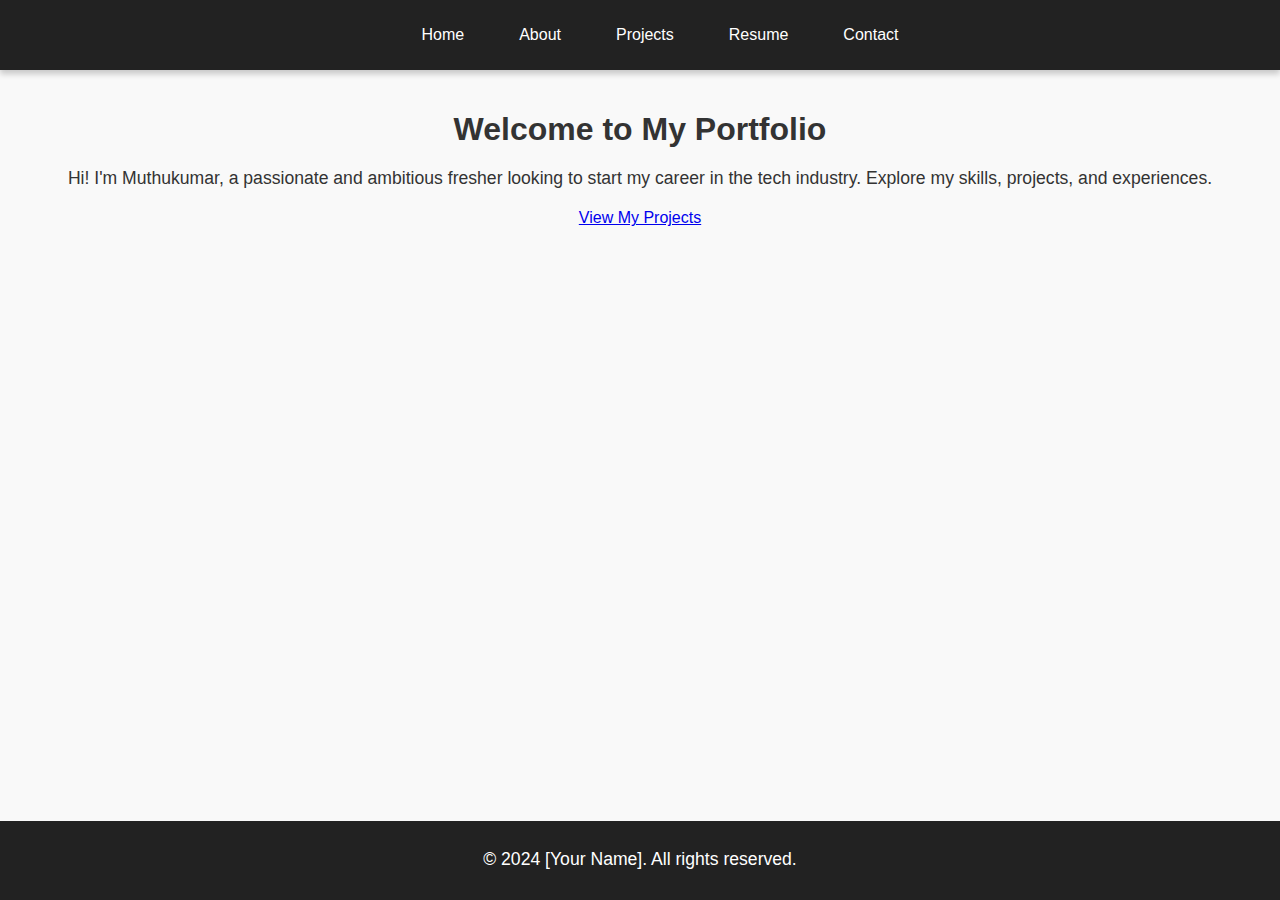
<file: PortFolio/index.html>
<!DOCTYPE html>
<html lang="en">
<head>
    <meta charset="UTF-8">
    <meta name="viewport" content="width=device-width, initial-scale=1.0">
    <title>Home | Portfolio</title>
    <link rel="stylesheet" href="style.css">
</head>
<body>
    <div class="wrapper">
        <header>
            <nav>
                <ul class="navbar">
                    <li><a href="index.html">Home</a></li>
                    <li><a href="about.html">About</a></li>
                    <li><a href="projects.html">Projects</a></li>
                    <li><a href="resume.html">Resume</a></li>
                    <li><a href="contact.html">Contact</a></li>
                </ul>
            </nav>
        </header>

        <main class="home">
            <h1>Welcome to My Portfolio</h1>
            <p>Hi! I'm Muthukumar, a passionate and ambitious fresher looking to start my career in the tech industry. Explore my skills, projects, and experiences.</p>
            <a href="projects.html" class="btn">View My Projects</a>
        </main>
    </div>

    <footer>
        <p>© 2024 [Your Name]. All rights reserved.</p>
    </footer>
</body>
</html>
</file>
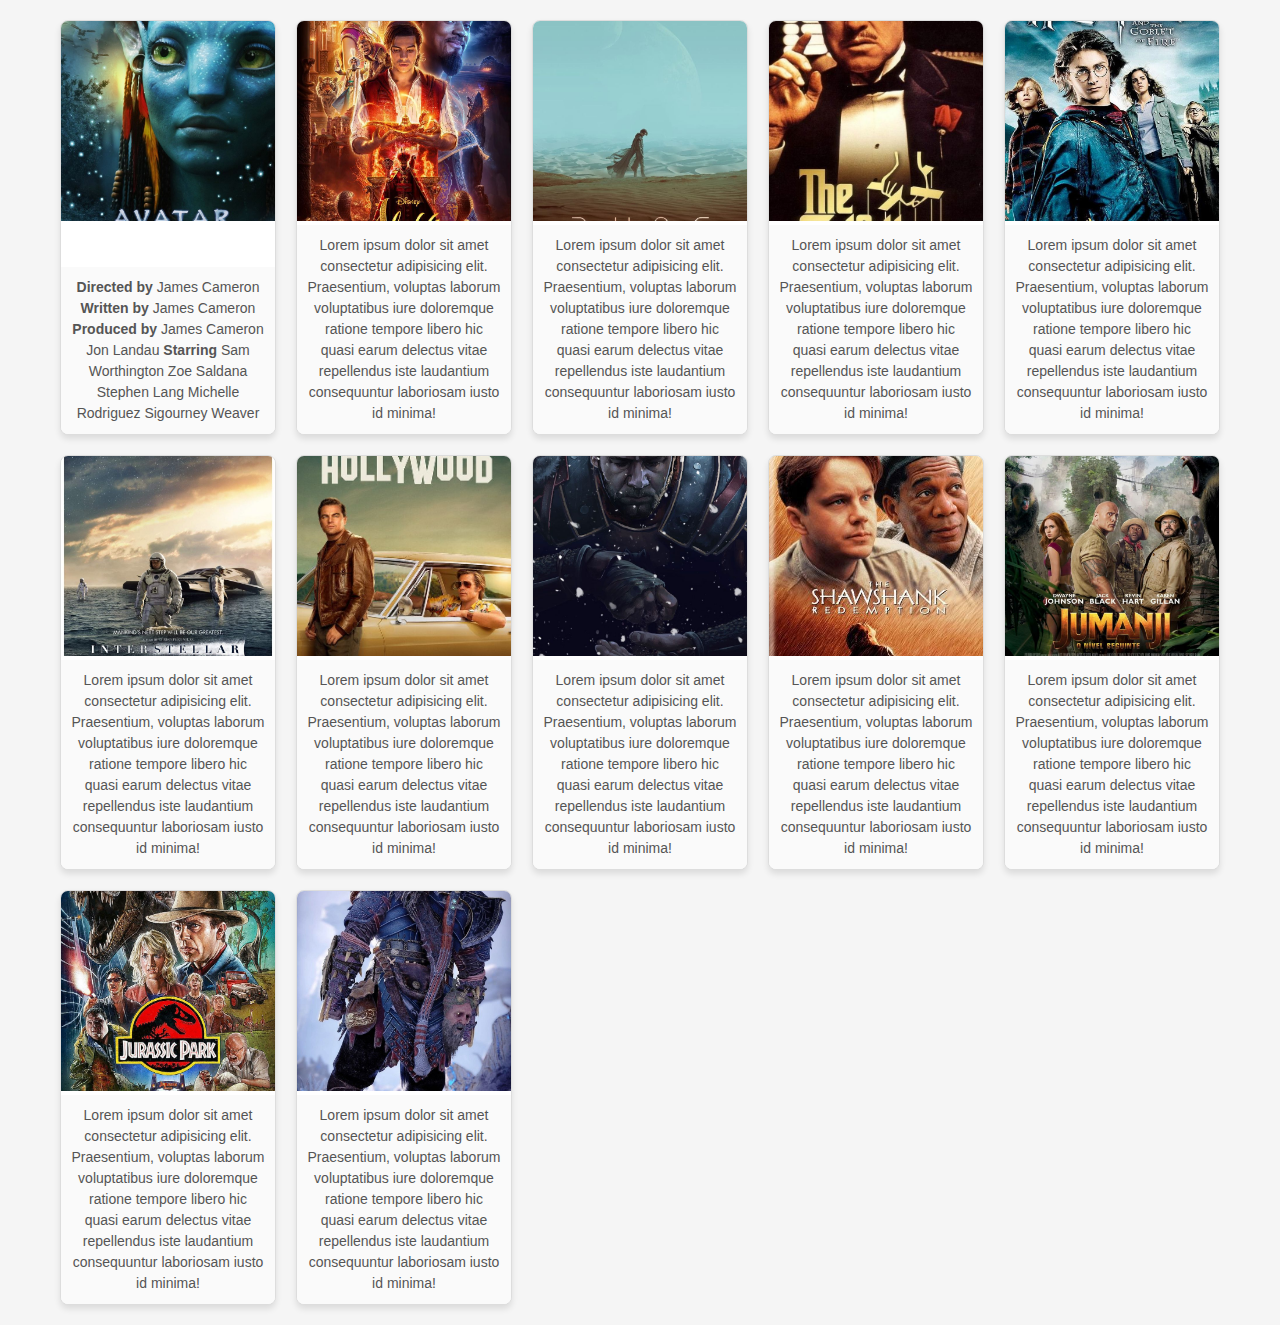
<file: Card/home.html>
<!DOCTYPE html>
<html lang="en">
<head>
    <meta charset="UTF-8">
    <meta name="viewport" content="width=device-width, initial-scale=1.0">
    <title>Card</title>
    <link rel="stylesheet" href="style.css">
</head>
<body>
<div class="cont">
    <div class="container">
        <div class="image">
            <img src="Images/Avatar.jpg" alt="">
        </div>
        <div class="detail">
            <p><strong>Directed by</strong>	James Cameron
                <strong>Written by</strong>	James Cameron
                <strong>Produced by</strong>	
                
                    James Cameron
                    Jon Landau
                
                <strong>Starring</strong>	
                
                    Sam Worthington
                    Zoe Saldana
                    Stephen Lang
                    Michelle Rodriguez
                    Sigourney Weaver
                
                </p>
        </div>
    </div>

    <div class="container">
        <div class="image">
            <img src="Images/Aladdin.jpg" alt="">
        </div>
        <div class="detail">
            <p>Lorem ipsum dolor sit amet consectetur adipisicing elit. Praesentium, voluptas laborum voluptatibus iure doloremque ratione tempore libero hic quasi earum delectus vitae repellendus iste laudantium consequuntur laboriosam iusto id minima!</p>
        </div>
    </div>

    <div class="container">
        <div class="image">
            <img src="Images/Dune.jpg" alt="">
        </div>
        <div class="detail">
            <p>Lorem ipsum dolor sit amet consectetur adipisicing elit. Praesentium, voluptas laborum voluptatibus iure doloremque ratione tempore libero hic quasi earum delectus vitae repellendus iste laudantium consequuntur laboriosam iusto id minima!</p>
        </div>
    </div>

    <div class="container">
        <div class="image">
            <img src="Images/GodFather.jpg" alt="">
        </div>
        <div class="detail">
            <p>Lorem ipsum dolor sit amet consectetur adipisicing elit. Praesentium, voluptas laborum voluptatibus iure doloremque ratione tempore libero hic quasi earum delectus vitae repellendus iste laudantium consequuntur laboriosam iusto id minima!</p>
        </div>
    </div>

    <div class="container">
        <div class="image">
            <img src="Images/HarryPotter.jpg" alt="">
        </div>
        <div class="detail">
            <p>Lorem ipsum dolor sit amet consectetur adipisicing elit. Praesentium, voluptas laborum voluptatibus iure doloremque ratione tempore libero hic quasi earum delectus vitae repellendus iste laudantium consequuntur laboriosam iusto id minima!</p>
        </div>
    </div>

    <div class="container">
        <div class="image">
            <img src="Images/Interstellar.jpg" alt="">
        </div>
        <div class="detail">
            <p>Lorem ipsum dolor sit amet consectetur adipisicing elit. Praesentium, voluptas laborum voluptatibus iure doloremque ratione tempore libero hic quasi earum delectus vitae repellendus iste laudantium consequuntur laboriosam iusto id minima!</p>
        </div>
    </div>

    <div class="container">
        <div class="image">
            <img src="Images/OnceUponTimeInHollywood.jpg" alt="">
        </div>
        <div class="detail">
            <p>Lorem ipsum dolor sit amet consectetur adipisicing elit. Praesentium, voluptas laborum voluptatibus iure doloremque ratione tempore libero hic quasi earum delectus vitae repellendus iste laudantium consequuntur laboriosam iusto id minima!</p>
        </div>
    </div>

    <div class="container">
        <div class="image">
            <img src="Images/Gladiator.jpg" alt="">
        </div>
        <div class="detail">
            <p>Lorem ipsum dolor sit amet consectetur adipisicing elit. Praesentium, voluptas laborum voluptatibus iure doloremque ratione tempore libero hic quasi earum delectus vitae repellendus iste laudantium consequuntur laboriosam iusto id minima!</p>
        </div>
    </div>

    <div class="container">
        <div class="image">
            <img src="Images/Shawshank.jpg" alt="">
        </div>
        <div class="detail">
            <p>Lorem ipsum dolor sit amet consectetur adipisicing elit. Praesentium, voluptas laborum voluptatibus iure doloremque ratione tempore libero hic quasi earum delectus vitae repellendus iste laudantium consequuntur laboriosam iusto id minima!</p>
        </div>
    </div>

    <div class="container">
        <div class="image">
            <img src="Images/Jumanji.jpg" alt="">
        </div>
        <div class="detail">
            <p>Lorem ipsum dolor sit amet consectetur adipisicing elit. Praesentium, voluptas laborum voluptatibus iure doloremque ratione tempore libero hic quasi earum delectus vitae repellendus iste laudantium consequuntur laboriosam iusto id minima!</p>
        </div>
    </div>

    <div class="container">
        <div class="image">
            <img src="Images/JurassicPark.jpg" alt="">
        </div>
        <div class="detail">
            <p>Lorem ipsum dolor sit amet consectetur adipisicing elit. Praesentium, voluptas laborum voluptatibus iure doloremque ratione tempore libero hic quasi earum delectus vitae repellendus iste laudantium consequuntur laboriosam iusto id minima!</p>
        </div>
    </div>

    <div class="container">
        <div class="image">
            <img src="Images/GOW.jpg" alt="">
        </div>
        <div class="detail">
            <p>Lorem ipsum dolor sit amet consectetur adipisicing elit. Praesentium, voluptas laborum voluptatibus iure doloremque ratione tempore libero hic quasi earum delectus vitae repellendus iste laudantium consequuntur laboriosam iusto id minima!</p>
        </div>
    </div>

</div>

    
</body>
</html>
</file>
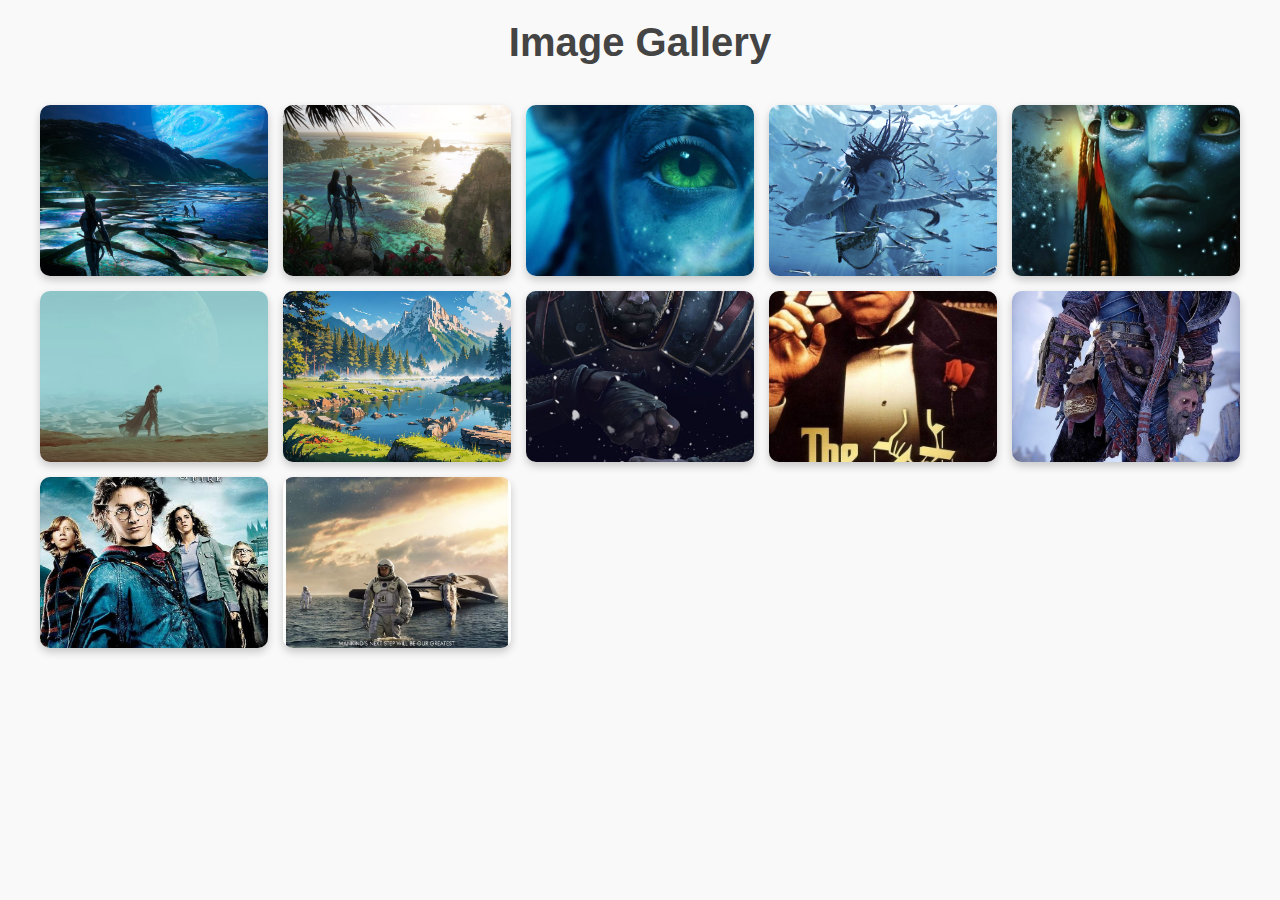
<file: Gallery/gallery.html>
<!DOCTYPE html>
<html lang="en">
<head>
    <meta charset="UTF-8">
    <meta name="viewport" content="width=device-width, initial-scale=1.0">
    <title>Image Gallery</title>
    <link rel="stylesheet" href="style.css">
</head>
<body>

    <h1 class="gallery-title">Image Gallery</h1>
    <div class="gallery">
        <div class="gallery-item">
            <img src="Images/1062808.jpg" alt="Image 1">
            <div class="caption">Pandora</div>
        </div>
        <div class="gallery-item">
            <img src="Images/1062925.jpg" alt="Image 2">
            <div class="caption">Avatar</div>
        </div>
        <div class="gallery-item">
            <img src="Images/1253781.png" alt="Image 3">
            <div class="caption">Avatar Eye</div>
        </div>
        <div class="gallery-item">
            <img src="Images/1294467.jpg" alt="Image 4">
            <div class="caption">Avatar</div>
        </div>
        <div class="gallery-item">
            <img src="Images/Avatar.jpg" alt="Image 5">
            <div class="caption">Avatar</div>
        </div>
        <div class="gallery-item">
            <img src="Images/Dune.jpg" alt="Image 6">
            <div class="caption">Dune</div>
        </div>
        <div class="gallery-item">
            <img src="Images/GameImage.jpg" alt="Image 6">
            <div class="caption">Game Image</div>
        </div>
        <div class="gallery-item">
            <img src="Images/Gladiator.jpg" alt="Image 6">
            <div class="caption">Gladiator</div>
        </div>
        <div class="gallery-item">
            <img src="Images/GodFather.jpg" alt="Image 6">
            <div class="caption">GodFather</div>
        </div>

        <div class="gallery-item">
            <img src="Images/GOW.jpg" alt="Image 6">
            <div class="caption">God Of War</div>
        </div>
        <div class="gallery-item">
            <img src="Images/HarryPotter.jpg" alt="Image 6">
            <div class="caption">HarryPotter</div>
        </div>
        <div class="gallery-item">
            <img src="Images/Interstellar.jpg" alt="Image 6">
            <div class="caption">Interstellar</div>
        </div>
    </div>

</body>
</html>
</file>
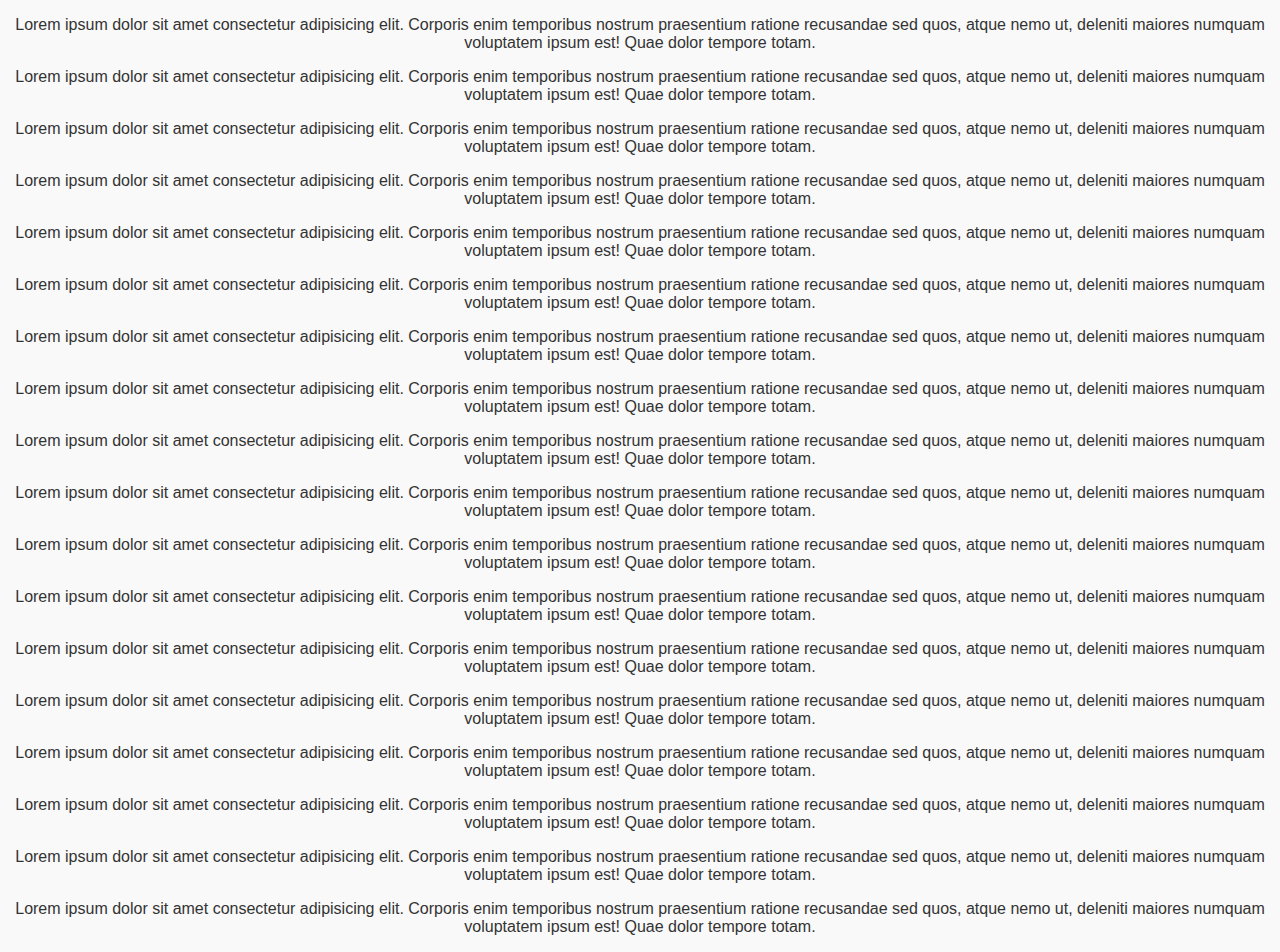
<file: Gallery/gridDemo.html>
<!DOCTYPE html>
<html lang="en">
<head>
    <meta charset="UTF-8">
    <meta name="viewport" content="width=device-width, initial-scale=1.0">
    <title>Document</title>
    <link rel="stylesheet" href="style.css">
</head>
<body>
    <div class="gridEx">
        <p>Lorem ipsum dolor sit amet consectetur adipisicing elit. Corporis enim temporibus nostrum praesentium ratione recusandae sed quos, atque nemo ut, deleniti maiores numquam voluptatem ipsum est! Quae dolor tempore totam.</p>
    </div>
    <div class="gridEx">
        <p>Lorem ipsum dolor sit amet consectetur adipisicing elit. Corporis enim temporibus nostrum praesentium ratione recusandae sed quos, atque nemo ut, deleniti maiores numquam voluptatem ipsum est! Quae dolor tempore totam.</p>
    </div>
    <div class="gridEx">
        <p>Lorem ipsum dolor sit amet consectetur adipisicing elit. Corporis enim temporibus nostrum praesentium ratione recusandae sed quos, atque nemo ut, deleniti maiores numquam voluptatem ipsum est! Quae dolor tempore totam.</p>
    </div>
    <div class="gridEx">
        <p>Lorem ipsum dolor sit amet consectetur adipisicing elit. Corporis enim temporibus nostrum praesentium ratione recusandae sed quos, atque nemo ut, deleniti maiores numquam voluptatem ipsum est! Quae dolor tempore totam.</p>
    </div>
    <div class="gridEx">
        <p>Lorem ipsum dolor sit amet consectetur adipisicing elit. Corporis enim temporibus nostrum praesentium ratione recusandae sed quos, atque nemo ut, deleniti maiores numquam voluptatem ipsum est! Quae dolor tempore totam.</p>
    </div>

    <div class="gridEx">
        <p>Lorem ipsum dolor sit amet consectetur adipisicing elit. Corporis enim temporibus nostrum praesentium ratione recusandae sed quos, atque nemo ut, deleniti maiores numquam voluptatem ipsum est! Quae dolor tempore totam.</p>
    </div>
    <div class="gridEx">
        <p>Lorem ipsum dolor sit amet consectetur adipisicing elit. Corporis enim temporibus nostrum praesentium ratione recusandae sed quos, atque nemo ut, deleniti maiores numquam voluptatem ipsum est! Quae dolor tempore totam.</p>
    </div>
    <div class="gridEx">
        <p>Lorem ipsum dolor sit amet consectetur adipisicing elit. Corporis enim temporibus nostrum praesentium ratione recusandae sed quos, atque nemo ut, deleniti maiores numquam voluptatem ipsum est! Quae dolor tempore totam.</p>
    </div>
    <div class="gridEx">
        <p>Lorem ipsum dolor sit amet consectetur adipisicing elit. Corporis enim temporibus nostrum praesentium ratione recusandae sed quos, atque nemo ut, deleniti maiores numquam voluptatem ipsum est! Quae dolor tempore totam.</p>
    </div>
    <div class="gridEx">
        <p>Lorem ipsum dolor sit amet consectetur adipisicing elit. Corporis enim temporibus nostrum praesentium ratione recusandae sed quos, atque nemo ut, deleniti maiores numquam voluptatem ipsum est! Quae dolor tempore totam.</p>
    </div>
    <div class="gridEx">
        <p>Lorem ipsum dolor sit amet consectetur adipisicing elit. Corporis enim temporibus nostrum praesentium ratione recusandae sed quos, atque nemo ut, deleniti maiores numquam voluptatem ipsum est! Quae dolor tempore totam.</p>
    </div>
    <div class="gridEx">
        <p>Lorem ipsum dolor sit amet consectetur adipisicing elit. Corporis enim temporibus nostrum praesentium ratione recusandae sed quos, atque nemo ut, deleniti maiores numquam voluptatem ipsum est! Quae dolor tempore totam.</p>
    </div><div class="gridEx">
        <p>Lorem ipsum dolor sit amet consectetur adipisicing elit. Corporis enim temporibus nostrum praesentium ratione recusandae sed quos, atque nemo ut, deleniti maiores numquam voluptatem ipsum est! Quae dolor tempore totam.</p>
    </div>
    <div class="gridEx">
        <p>Lorem ipsum dolor sit amet consectetur adipisicing elit. Corporis enim temporibus nostrum praesentium ratione recusandae sed quos, atque nemo ut, deleniti maiores numquam voluptatem ipsum est! Quae dolor tempore totam.</p>
    </div>
    <div class="gridEx">
        <p>Lorem ipsum dolor sit amet consectetur adipisicing elit. Corporis enim temporibus nostrum praesentium ratione recusandae sed quos, atque nemo ut, deleniti maiores numquam voluptatem ipsum est! Quae dolor tempore totam.</p>
    </div>
    <div class="gridEx">
        <p>Lorem ipsum dolor sit amet consectetur adipisicing elit. Corporis enim temporibus nostrum praesentium ratione recusandae sed quos, atque nemo ut, deleniti maiores numquam voluptatem ipsum est! Quae dolor tempore totam.</p>
    </div>

    <div class="gridEx">
        <p>Lorem ipsum dolor sit amet consectetur adipisicing elit. Corporis enim temporibus nostrum praesentium ratione recusandae sed quos, atque nemo ut, deleniti maiores numquam voluptatem ipsum est! Quae dolor tempore totam.</p>
    </div>
    <div class="gridEx">
        <p>Lorem ipsum dolor sit amet consectetur adipisicing elit. Corporis enim temporibus nostrum praesentium ratione recusandae sed quos, atque nemo ut, deleniti maiores numquam voluptatem ipsum est! Quae dolor tempore totam.</p>
    </div>
    
</body>
</html>
</file>
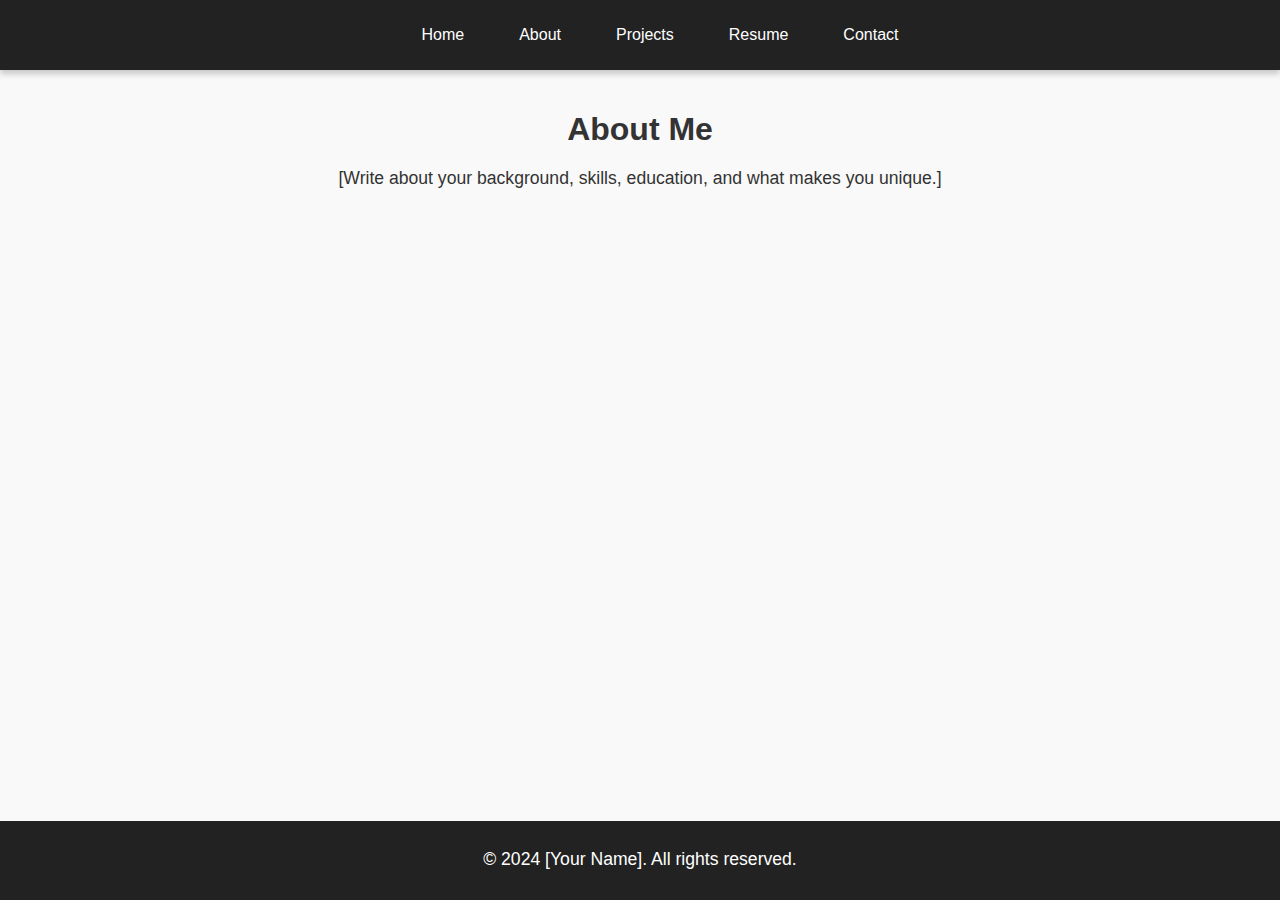
<file: PortFolio/about.html>
<!DOCTYPE html>
<html lang="en">
<head>
    <meta charset="UTF-8">
    <meta name="viewport" content="width=device-width, initial-scale=1.0">
    <title>About | Portfolio</title>
    <link rel="stylesheet" href="style.css">
</head>
<body>
    <div class="wrapper">
        <header>
            <nav>
                <ul class="navbar">
                    <li><a href="index.html">Home</a></li>
                    <li><a href="about.html">About</a></li>
                    <li><a href="projects.html">Projects</a></li>
                    <li><a href="resume.html">Resume</a></li>
                    <li><a href="contact.html">Contact</a></li>
                </ul>
            </nav>
        </header>   

        <main class="about">
            <h1>About Me</h1>
            <p>[Write about your background, skills, education, and what makes you unique.]</p>
        </main>
    </div>

    <footer>
        <p>© 2024 [Your Name]. All rights reserved.</p>
    </footer>
</body>
</html>
</file>
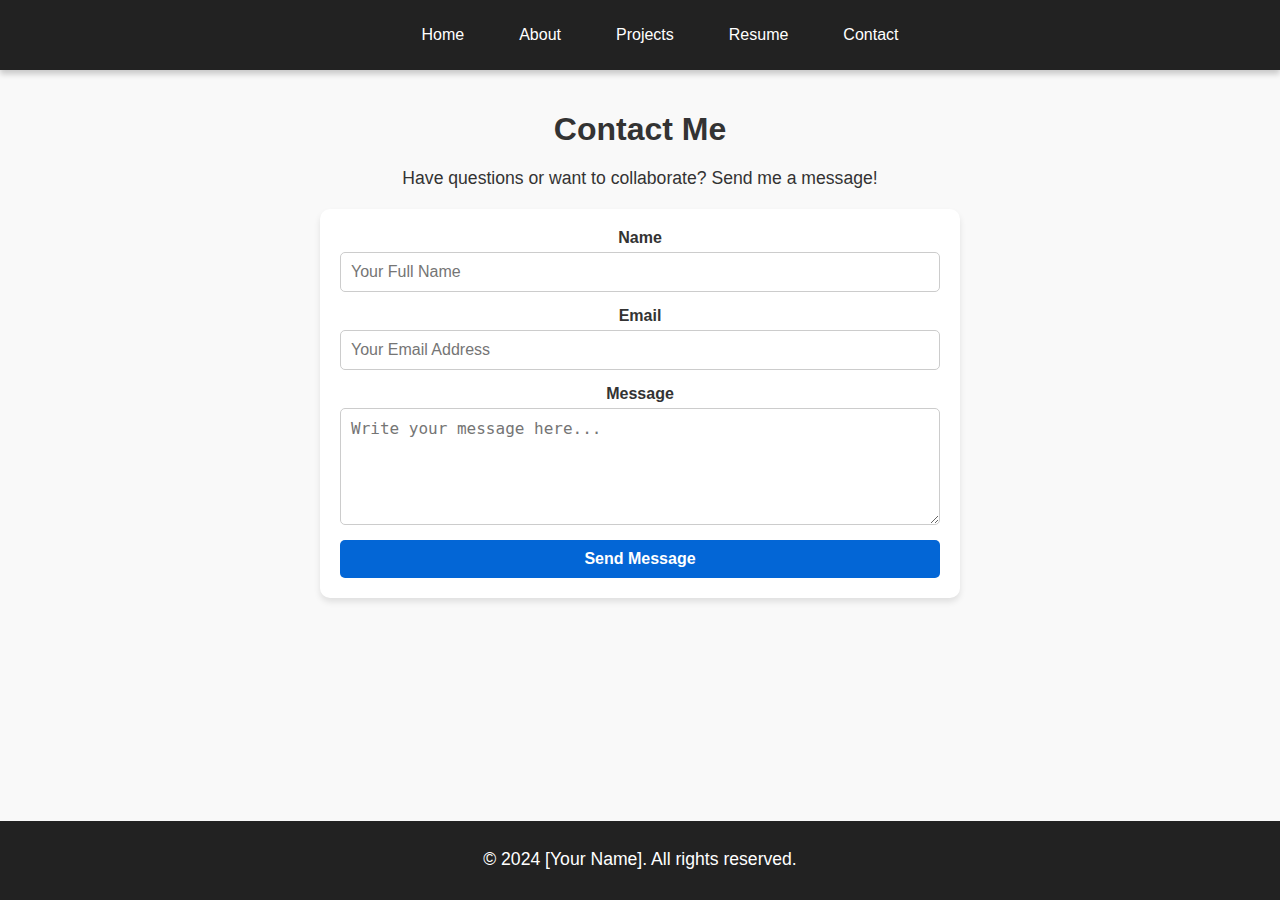
<file: PortFolio/contact.html>
<!DOCTYPE html>
<html lang="en">
<head>
    <meta charset="UTF-8">
    <meta name="viewport" content="width=device-width, initial-scale=1.0">
    <title>Contact | Portfolio</title>
    <link rel="stylesheet" href="style.css">
</head>
<body>
    <div class="wrapper">
        <header>
            <nav>
                <ul class="navbar">
                    <li><a href="index.html">Home</a></li>
                    <li><a href="about.html">About</a></li>
                    <li><a href="projects.html">Projects</a></li>
                    <li><a href="resume.html">Resume</a></li>
                    <li><a href="contact.html">Contact</a></li>
                </ul>
            </nav>
        </header>

        <main>
            <h1>Contact Me</h1>
            <p>Have questions or want to collaborate? Send me a message!</p>
            <div class="contact-form-container">
                <form action="#" method="post">
                    <div class="form-group">
                        <label for="name">Name</label>
                        <input type="text" id="name" name="name" placeholder="Your Full Name" required>
                    </div>
                    <div class="form-group">
                        <label for="email">Email</label>
                        <input type="email" id="email" name="email" placeholder="Your Email Address" required>
                    </div>
                    <div class="form-group">
                        <label for="message">Message</label>
                        <textarea id="message" name="message" rows="5" placeholder="Write your message here..." required></textarea>
                    </div>
                    <button type="submit" class="submit-btn">Send Message</button>
                </form>
            </div>
        </main>
    </div>

    <footer>
        <p>© 2024 [Your Name]. All rights reserved.</p>
    </footer>
</body>
</html>
</file>
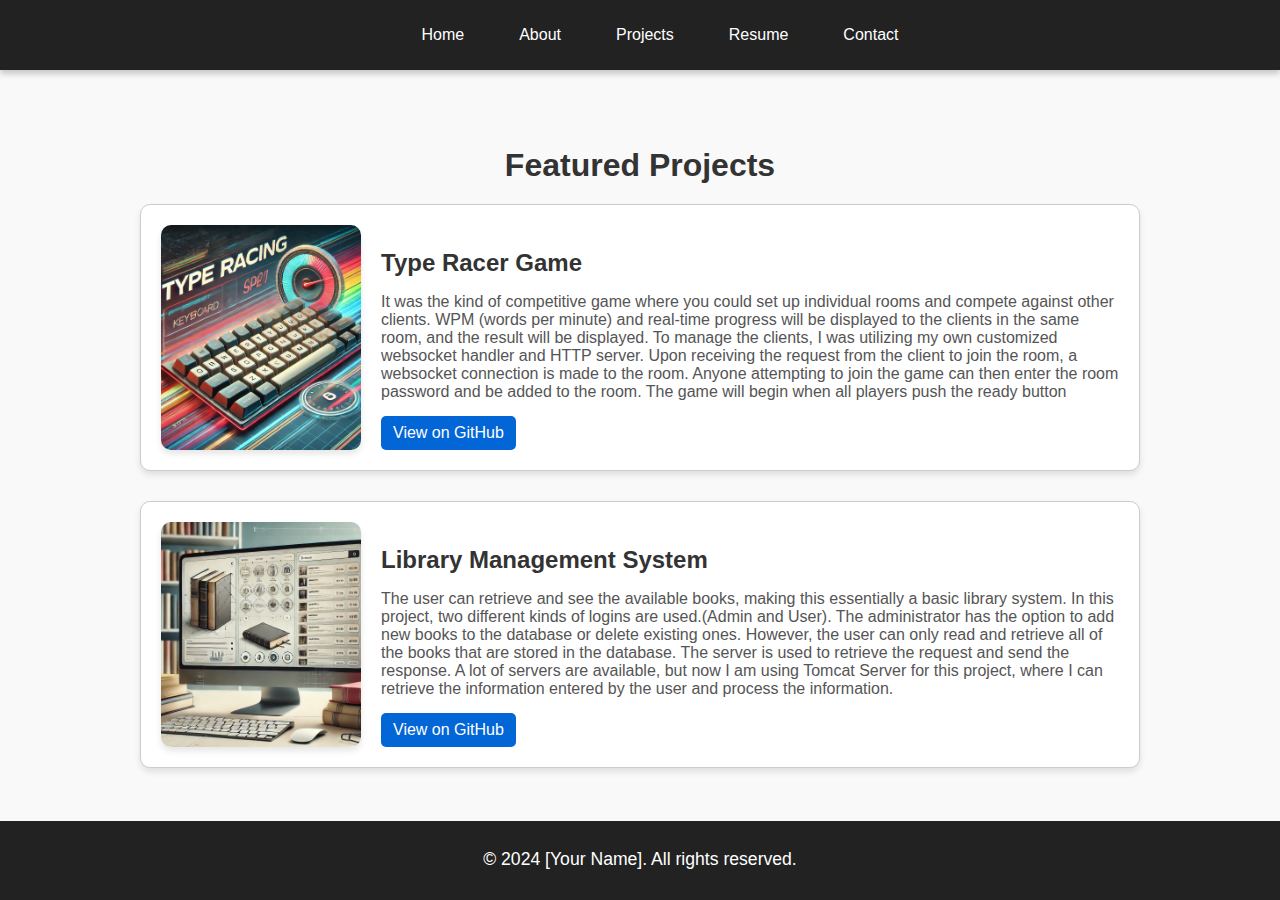
<file: PortFolio/projects.html>
<!DOCTYPE html>
<html lang="en">
<head>
    <meta charset="UTF-8">
    <meta name="viewport" content="width=device-width, initial-scale=1.0">
    <title>Projects | Portfolio</title>
    <link rel="stylesheet" href="style.css">
</head>
<body>
    <div class="wrapper">
        <header>
            <nav>
                <ul class="navbar">
                    <li><a href="index.html">Home</a></li>
                    <li><a href="about.html">About</a></li>
                    <li><a href="projects.html">Projects</a></li>
                    <li><a href="resume.html">Resume</a></li>
                    <li><a href="contact.html">Contact</a></li>
                </ul>
            </nav>
        </header>

        <main>
            <section class="projects-preview">
                <h2>Featured Projects</h2>
                <div class="projects-grid">
                    <div class="project-item">
                        <img src="Images/Typeracer.webp" alt="Project 1" class="project-image">
                        <div class="project-content">
                            <h3>Type Racer Game</h3>
                            <p>It was the kind of competitive game where you could set up individual rooms and
                                compete against other clients. WPM (words per minute) and real-time progress
                                will be displayed to the clients in the same room, and the result will be displayed.
                                To manage the clients, I was utilizing my own customized websocket handler and
                                HTTP server. Upon receiving the request from the client to join the room, a
                                websocket connection is made to the room. Anyone attempting to join the game
                                can then enter the room password and be added to the room. The game will begin
                                when all players push the ready button</p>
                            <a href="https://github.com/yourusername/project1" target="_blank" class="view-btn">View on GitHub</a>
                        </div>
                    </div>
            
                    <div class="project-item">
                        <img src="Images/LibraryMangementSystem.webp" alt="Project 2" class="project-image">
                        <div class="project-content">
                            <h3>Library Management System</h3>
                            <p>The user can retrieve and see the available books, making this essentially a basic
                                library system. In this project, two different kinds of logins are used.(Admin and
                                User).
                                The administrator has the option to add new books to the database or delete
                                existing ones. However, the user can only read and retrieve all of the books that
                                are stored in the database.
                                The server is used to retrieve the request and send the response. A lot of servers
                                are available, but now I am using Tomcat Server for this project, where I can
                                retrieve the information entered by the user and process the information.</p>
                            <a href="https://github.com/yourusername/project2" target="_blank" class="view-btn">View on GitHub</a>
                        </div>
                    </div>
                </div>
            </section>
            
        </main>
    </div>

    <footer>
        <p>© 2024 [Your Name]. All rights reserved.</p>
    </footer>
</body>
</html>
</file>
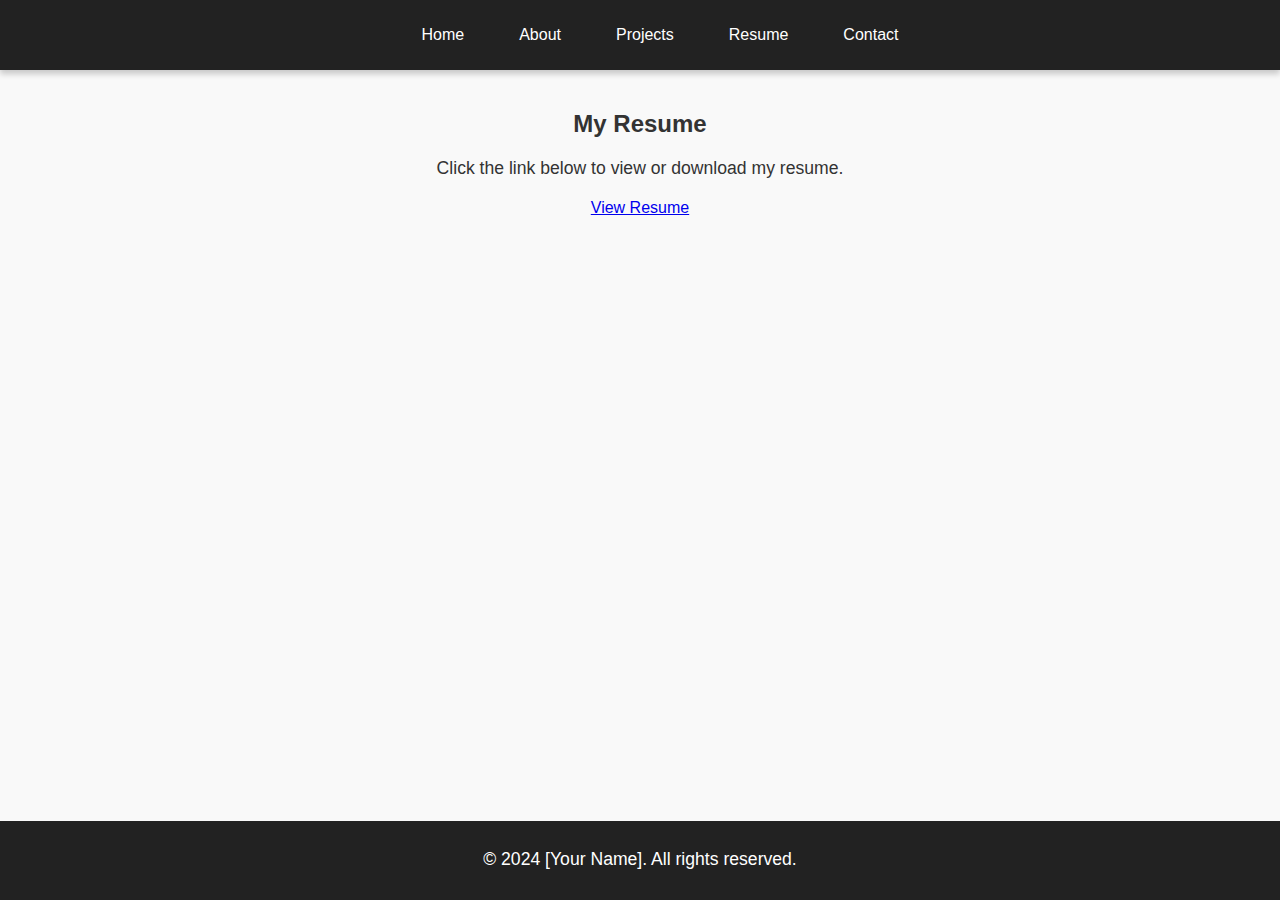
<file: PortFolio/Resume.html>
<!DOCTYPE html>
<html lang="en">
<head>
    <meta charset="UTF-8">
    <meta name="viewport" content="width=device-width, initial-scale=1.0">
    <title>Resume</title>
    <link rel="stylesheet" href="style.css">
</head>
<body>
    <div class="wrapper">
        <header>
            <nav>
                <ul class="navbar">
                    <li><a href="index.html">Home</a></li>
                    <li><a href="about.html">About</a></li>
                    <li><a href="projects.html">Projects</a></li>
                    <li><a href="resume.html">Resume</a></li>
                    <li><a href="contact.html">Contact</a></li>
                </ul>
            </nav>
        </header>

        <main>
            <section class="resume-section">
                <h2>My Resume</h2>
                <p>Click the link below to view or download my resume.</p>
                <a href="Resume.pdf" target="_blank" class="btn">View Resume</a>
            </section>
        </main>
    </div>

    <footer>
        <p>© 2024 [Your Name]. All rights reserved.</p>
    </footer>
</body>
</html>
</file>
<file: PortFolio/style.css>
/* Global Styles */
body {
    font-family: 'Poppins', sans-serif;
    margin: 0;
    display: flex;
    flex-direction: column;
    min-height: 100vh; /* Ensures the page takes full height of the viewport */
    color: #333;
    background-color: #f9f9f9;
}

.wrapper {
    flex: 1; /* Pushes the footer to the bottom of the page */
}

/* Header Styles */
header {
    background-color: #222;
    padding: 10px 0;
    text-align: center;
    box-shadow: 0 4px 6px rgba(0, 0, 0, 0.2);
}

.navbar {
    list-style: none;
    display: flex;
    justify-content: center;
    gap: 15px;
    animation: fadeIn 1s ease-in-out;
}

.navbar li a {
    text-decoration: none;
    color: white;
    padding: 10px 20px;
    transition: background-color 0.3s, transform 0.3s;
}

.navbar li a:hover {
    background-color: #444;
    border-radius: 5px;
    transform: scale(1.1);
}

/* Main Section */
main {
    padding: 20px;
    text-align: center;
    animation: slideUp 0.8s ease-out;
}

h1 {
    font-size: 2rem;
    margin-bottom: 20px;
}

/* Projects Section */
.projects-preview {
    padding: 30px 20px;
    text-align: center;
    background-color: #f9f9f9;
}

.projects-preview h2 {
    font-size: 2rem;
    margin-bottom: 20px;
}

.projects-grid {
    display: flex;
    flex-direction: column;
    gap: 30px;
    max-width: 1000px;
    margin: 0 auto;
}

.project-item {
    display: flex;
    flex-direction: row;
    gap: 20px;
    background: white;
    border: 1px solid #ccc;
    border-radius: 10px;
    padding: 20px;
    box-shadow: 0 4px 6px rgba(0, 0, 0, 0.1);
    transition: transform 0.3s, box-shadow 0.3s;
}

.project-item:hover {
    transform: scale(1.03);
    box-shadow: 0 8px 16px rgba(0, 0, 0, 0.2);
}

.project-image {
    flex: 1;
    max-width: 200px;
    height: auto;
    border-radius: 10px;
    object-fit: cover;
    box-shadow: 0 4px 6px rgba(0, 0, 0, 0.1);
}

.project-content {
    flex: 2;
    text-align: left;
}

.project-content h3 {
    font-size: 1.5rem;
    margin-bottom: 10px;
}

.project-content p {
    font-size: 1rem;
    margin-bottom: 15px;
    color: #555;
}

.view-btn {
    display: inline-block;
    text-decoration: none;
    color: white;
    background-color: #0366d6;
    padding: 8px 12px;
    border-radius: 5px;
    transition: background-color 0.3s, transform 0.3s;
}

.view-btn:hover {
    background-color: #024aa2;
    transform: scale(1.1);
}

/* Responsive Design */
@media (max-width: 768px) {
    .project-item {
        flex-direction: column;
        text-align: center;
    }

    .project-image {
        max-width: 100%;
        margin: 0 auto 15px;
    }

    .project-content {
        text-align: center;
    }
}


/* Footer Styles */
footer {
    background-color: #222;
    color: white;
    text-align: center;
    padding: 10px 0;
}

/* Responsive Styles */
@media (max-width: 600px) {
    .navbar {
        flex-wrap: wrap;
    }

    .grid-container {
        grid-template-columns: 1fr;
    }
}

/* Animations */
@keyframes fadeIn {
    from {
        opacity: 0;
    }
    to {
        opacity: 1;
    }
}

@keyframes slideUp {
    from {
        transform: translateY(20px);
        opacity: 0;
    }
    to {
        transform: translateY(0);
        opacity: 1;
    }
}

p {
    font-size: 1.1rem;
    margin-bottom: 20px;
}

/* Contact Form Container */
.contact-form-container {
    max-width: 600px;
    margin: 0 auto;
    padding: 20px;
    background-color: #fff;
    border-radius: 10px;
    box-shadow: 0 4px 6px rgba(0, 0, 0, 0.1);
    animation: fadeIn 1s ease-in-out;
}

/* Form Styles */
form {
    display: flex;
    flex-direction: column;
    gap: 15px;
}

.form-group {
    display: flex;
    flex-direction: column;
    gap: 5px;
}

label {
    font-size: 1rem;
    font-weight: bold;
    color: #333;
}

input, textarea {
    font-size: 1rem;
    padding: 10px;
    border: 1px solid #ccc;
    border-radius: 5px;
    transition: border-color 0.3s, box-shadow 0.3s;
}

input:focus, textarea:focus {
    border-color: #0366d6;
    box-shadow: 0 0 5px rgba(3, 102, 214, 0.5);
    outline: none;
}

textarea {
    resize: vertical;
}

/* Submit Button */
.submit-btn {
    background-color: #0366d6;
    color: #fff;
    font-size: 1rem;
    font-weight: bold;
    padding: 10px;
    border: none;
    border-radius: 5px;
    cursor: pointer;
    transition: background-color 0.3s, transform 0.3s;
}

.submit-btn:hover {
    background-color: #024aa2;
    transform: scale(1.05);
}

/* Responsive Design */
@media (max-width: 600px) {
    .contact-form-container {
        padding: 15px;
    }

    label, input, textarea {
        font-size: 0.9rem;
    }

    .submit-btn {
        font-size: 0.9rem;
    }
}

/* Animations */
@keyframes fadeIn {
    from {
        opacity: 0;
    }
    to {
        opacity: 1;
    }
}

@keyframes slideUp {
    from {
        transform: translateY(20px);
        opacity: 0;
    }
    to {
        transform: translateY(0);
        opacity: 1;
    }
}
</file>
<file: Card/style.css>
body {
    margin: 0;
    font-family: Arial, sans-serif;
    background-color: #f5f5f5;
    display: flex;
    justify-content: center;
}

body > div {
    display: grid;
    grid-template-columns: repeat(auto-fit, minmax(200px, 1fr)); /* Responsive wrapping */
    gap: 20px;
    max-width: 1200px;
    width: 100%;
    padding: 20px;
    box-sizing: border-box;
}

.container {
    display: flex;
    flex-direction: column;
    justify-content: space-between;
    background-color: #fff;
    border: 1px solid #ddd;
    border-radius: 8px;
    overflow: hidden;
    box-shadow: 0 4px 6px rgba(0, 0, 0, 0.1);
    transition: transform 0.3s ease;
}

.container:hover {
    transform: scale(1.1);
    box-shadow: 0 4px 6px rgba(0, 0, 0, 1);
}

.image img {
    width: 100%;
    height: 200px;
    object-fit: cover;
}

.detail {
    padding: 10px;
    background-color: #fafafa;
    text-align: center;
}

.detail p {
    margin: 0;
    color: #555;
    font-size: 14px;
    line-height: 1.5;
}

/* Responsive adjustments */
@media (max-width: 768px) {
    .image img {
        height: 150px;
    }
}
</file>
<file: Gallery/style.css>
/* Global Styles */
body {
    font-family: Arial, sans-serif;
    margin: 0;
    padding: 0;
    background-color: #f9f9f9;
    color: #333;
    text-align: center;
}

.gallery-title {
    margin: 20px 0;
    font-size: 2.5em;
    color: #444;
}

/* Gallery Styles */
.gallery {
    display: grid;
    grid-template-columns: repeat(auto-fit, minmax(200px, 1fr));
    gap: 15px;
    padding: 20px;
    max-width: 1200px;
    margin: 0 auto;
}

.gallery-item {
    position: relative;
    overflow: hidden;
    border-radius: 10px;
    box-shadow: 0 4px 8px rgba(0, 0, 0, 0.2);
    transition: transform 0.3s, box-shadow 0.3s;
    aspect-ratio: 4 / 3; /* Set a fixed aspect ratio for uniform image display */
}

.gallery-item img {
    width: 100%;
    height: 100%;
    object-fit: cover; /* Ensures the image fills the container without distortion */
    display: block;
    transition: transform 0.3s, filter 0.3s;
}

.gallery-item:hover {
    transform: scale(1.05);
    box-shadow: 0 8px 16px rgba(0, 0, 0, 0.3);
}

.gallery-item:hover img {
    transform: scale(1.1);
    filter: grayscale(50%);
}

/* Caption Styles */
.caption {
    position: absolute;
    bottom: 0;
    left: 0;
    width: 100%;
    background-color: rgba(0, 0, 0, 0.6);
    color: white;
    padding: 10px 0;
    font-size: 1em;
    opacity: 0;
    transition: opacity 0.3s;
    text-align: center;
}

.gallery-item:hover .caption {
    opacity: 1;
}

/* Responsive Design */
@media (max-width: 600px) {
    .gallery-title {
        font-size: 2em;
    }

    .caption {
        font-size: 0.9em;
    }
}
</file>
